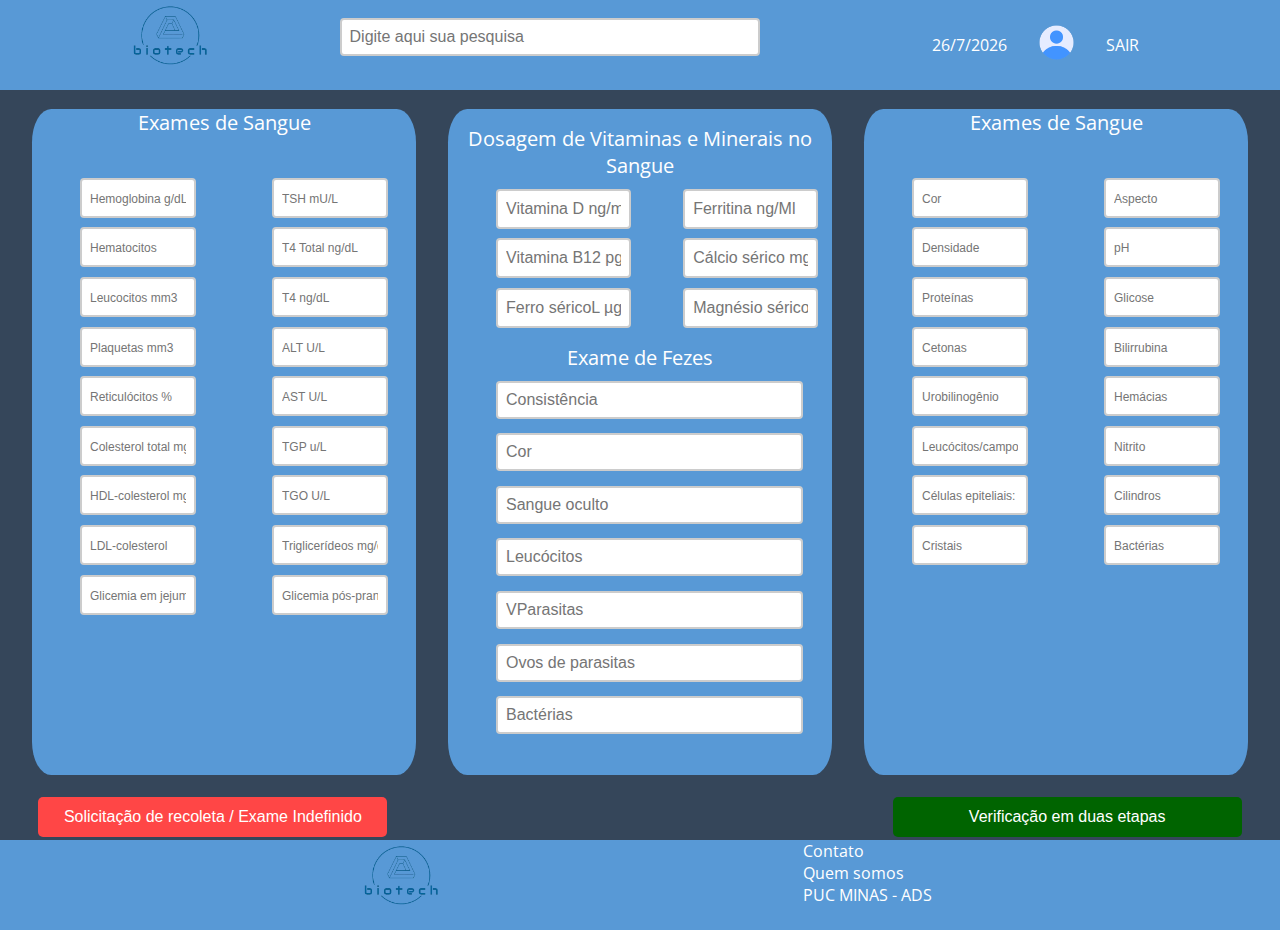
<file: Digitalização de pedidos/index.html>
<!DOCTYPE html>
<html lang="pt-br">
<head>
    <meta charset="UTF-8">
    <meta http-equiv="X-UA-Compatible" content="IE=edge">
    <meta name="viewport" content="width=device-width, initial-scale=1.0">
    <link rel="stylesheet" href="style.css">
    <link rel="stylesheet" href="style2.css">
    <title>Digitalizaão de Pedidos</title>
</head>
<body>

<header class="cabecalho">
        <div class="cabecalho__logo"><a href="../Pagina inicial/index.html"><img src="54d13027-2c33-4073-b04a-22f8c13ea47b-image - cópia.png" alt="" height="80px"></a></div>
        <div >
            <form class="cabecalho__pesquisar">
                <input type="text" name="pesquisa" placeholder="Digite aqui sua pesquisa">
              </form>
        </div>
        <ul class="cabecalho__list">
            <li class="cabecalho__item data" ></li>
            <li class="cabecalho__item">
                <div class="image__profile">
                    <img src="user.png" alt="" height="35px">
                </div>
            </li>
            <li class="cabecalho__item">SAIR</li>
        </ul>
</header>

<main class="div__main">
    <div class="div-1">
        <p class="h5-div1">Exames de Sangue</p>
            <div class="org__div1">
                <input type="text" name="" id="" class="input__div1" placeholder="Hemoglobina g/dL">
                <input type="text" name="" id="" class="input__div1" placeholder="TSH mU/L">
                <input type="text" name="" id="" class="input__div1" placeholder="Hematocitos">
                <input type="text" name="" id="" class="input__div1" placeholder="T4 Total ng/dL">
                <input type="text" name="" id="" class="input__div1" placeholder="Leucocitos mm3">
                <input type="text" name="" id="" class="input__div1" placeholder="T4 ng/dL">
                <input type="text" name="" id="" class="input__div1" placeholder="Plaquetas mm3">
                <input type="text" name="" id="" class="input__div1" placeholder="ALT U/L">
                <input type="text" name="" id="" class="input__div1" placeholder="Reticulócitos %">
                <input type="text" name="" id="" class="input__div1" placeholder="AST U/L">
                <input type="text" name="" id="" class="input__div1" placeholder="Colesterol total mg/dL">
                <input type="text" name="" id="" class="input__div1" placeholder="TGP u/L">
                <input type="text" name="" id="" class="input__div1" placeholder="HDL-colesterol mg/dL">
                <input type="text" name="" id="" class="input__div1" placeholder="TGO U/L">
                <input type="text" name="" id="" class="input__div1" placeholder="LDL-colesterol">
                <input type="text" name="" id="" class="input__div1" placeholder="Triglicerídeos mg/dL">
                <input type="text" name="" id="" class="input__div1" placeholder="Glicemia em jejum mg/dL">
                <input type="text" name="" id="" class="input__div1" placeholder="Glicemia pós-prandial: mg/DL">
            </div>
    </div>



    <div class="div-2">
        <p class="h3-div2">Dosagem de Vitaminas e Minerais no Sangue</p>
            <div class="form__div2">
                <input type="text" name="" id="" class="input__div2" placeholder="Vitamina D ng/mL">
                <input type="text" name="" id="" class="input__div2" placeholder="Ferritina ng/Ml">
                <input type="text" name="" id="" class="input__div2" placeholder="Vitamina B12 pg/mL">
                <input type="text" name="" id="" class="input__div2" placeholder="Cálcio sérico mg/dL">
                <input type="text" name="" id="" class="input__div2" placeholder="Ferro séricoL µg/dL">
                <input type="text" name="" id="" class="input__div2" placeholder="Magnésio sérico mg/dL">
            <div class="form__2-5">
                <p class="h3-div2">Exame de Fezes</p>
                <input type="text" name="" id="" class="input__div2-5" placeholder="Consistência">
                <input type="text" name="" id="" class="input__div2-5" placeholder="Cor">
                <input type="text" name="" id="" class="input__div2-5" placeholder="Sangue oculto">
                <input type="text" name="" id="" class="input__div2-5" placeholder="Leucócitos">
                <input type="text" name="" id="" class="input__div2-5" placeholder="VParasitas">
                <input type="text" name="" id="" class="input__div2-5" placeholder="Ovos de parasitas">
                <input type="text" name="" id="" class="input__div2-5" placeholder="Bactérias">
            </div>

            </div>
    </div>
        <div class="div-1">
            <p class="h5-div1">Exames de Sangue</p>
                <div class="org__div1">
                    <input type="text" name="" id="" class="input__div1" placeholder="Cor">
                    <input type="text" name="" id="" class="input__div1" placeholder="Aspecto">
                    <input type="text" name="" id="" class="input__div1" placeholder="Densidade">
                    <input type="text" name="" id="" class="input__div1" placeholder="pH">
                    <input type="text" name="" id="" class="input__div1" placeholder="Proteínas">
                    <input type="text" name="" id="" class="input__div1" placeholder="Glicose">
                    <input type="text" name="" id="" class="input__div1" placeholder="Cetonas">
                    <input type="text" name="" id="" class="input__div1" placeholder="Bilirrubina">
                    <input type="text" name="" id="" class="input__div1" placeholder="Urobilinogênio">
                    <input type="text" name="" id="" class="input__div1" placeholder="Hemácias">
                    <input type="text" name="" id="" class="input__div1" placeholder="Leucócitos/campo">
                    <input type="text" name="" id="" class="input__div1" placeholder="Nitrito">
                    <input type="text" name="" id="" class="input__div1" placeholder="Células epiteliais:">
                    <input type="text" name="" id="" class="input__div1" placeholder="Cilindros">
                    <input type="text" name="" id="" class="input__div1" placeholder="Cristais">
                    <input type="text" name="" id="" class="input__div1" placeholder="Bactérias">
                
                </div>
        </div>
    

    </div>

</main>
    <div class="footer__button">
        <a href="" class="button1">Solicitação de recoleta / Exame Indefinido</a>
         <a href="../Validação em duas etapas/index.html" class="button2">Verificação em duas etapas</a>
        
    </div>
    


<footer>
    <div class="cabecalho__logo"><img src="54d13027-2c33-4073-b04a-22f8c13ea47b-image - cópia.png" alt="" height="80px"></div>
        <div >
    <ul>
      <li><a href="#" class="link__footer">Contato</a></li>
      <li><a href="#" class="link__footer">Quem somos</a></li>
      <li><a href="#" class="link__footer">PUC MINAS - ADS</a></li>
    </ul>
</footer>
    <script src="js.js"></script>
</body>
</html>
</file>
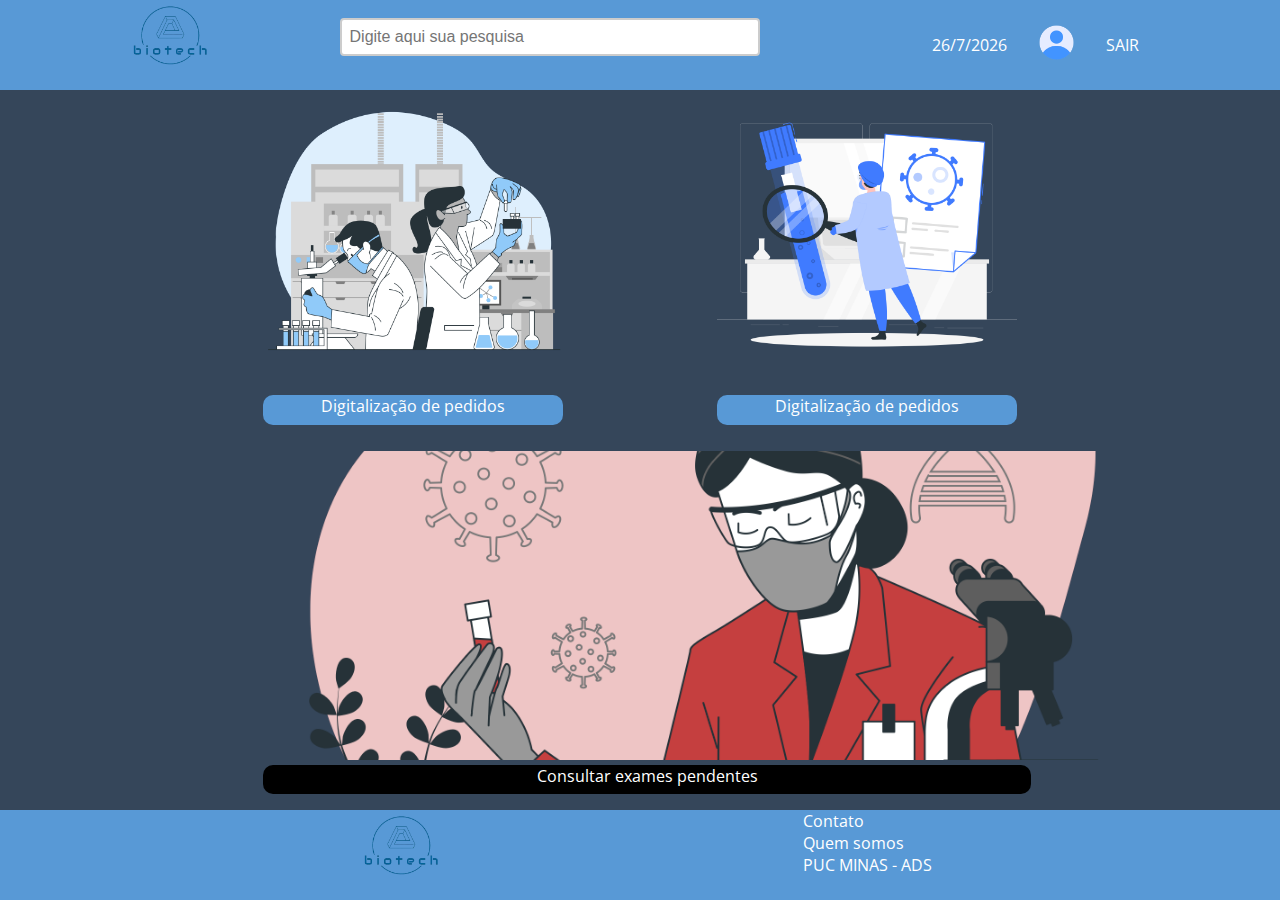
<file: Pagina inicial/index.html>
<!DOCTYPE html>
<html lang="pt-br">
<head>
    <meta charset="UTF-8">
    <meta http-equiv="X-UA-Compatible" content="IE=edge">
    <meta name="viewport" content="width=device-width, initial-scale=1.0">
    <link rel="stylesheet" href="style.css">
    <link rel="stylesheet" href="main.css">
    <title>Template</title>
</head>
<body>

<header class="cabecalho">
        <div class="cabecalho__logo"><img src="54d13027-2c33-4073-b04a-22f8c13ea47b-image - cópia.png" alt="" height="80px"></div>
        <div >
            <form class="cabecalho__pesquisar">
                <input type="text" name="pesquisa" placeholder="Digite aqui sua pesquisa">
              </form>
        </div>
        <ul class="cabecalho__list">
            <li class="cabecalho__item data" ></li>
            <li class="cabecalho__item">
                <div class="image__profile">
                    <img src="user.png" alt="" height="35px">
                </div>
            </li>
            <li class="cabecalho__item">SAIR</li>
        </ul>
</header>

<main>
    <ul class="list__main">
        <li class="list__item1">
            <a href="#">
                <img src="img/Laboratory-bro.png" alt="" class="img__main">
                <p class="text__acima"> Digitalização de pedidos</p>
            </a>    
        </li>
        <li class="list__item2 ">
            <a href="#">
                <img src="img/Blood test-rafiki.png" alt="" class="img__main">
                <p class="text__acima"> Digitalização de pedidos</p>
            </a>
        </li>
        <li class="list__item3">
            <a href="#">
                <img src="img/Blood test-bro.png" alt="" class="img__baixo">
                <p class="texto__baixo"> Consultar exames pendentes</p>
            </a>

        </li>
    </ul>


</main>



<footer>
    <div class="cabecalho__logo"><img src="54d13027-2c33-4073-b04a-22f8c13ea47b-image - cópia.png" alt="" height="80px"></div>
        <div >
    <ul>
      <li><a href="#" class="link__footer">Contato</a></li>
      <li><a href="#" class="link__footer">Quem somos</a></li>
      <li><a href="#" class="link__footer">PUC MINAS - ADS</a></li>
    </ul>
</footer>
    <script src="js.js"></script>
</body>
</html>
</file>
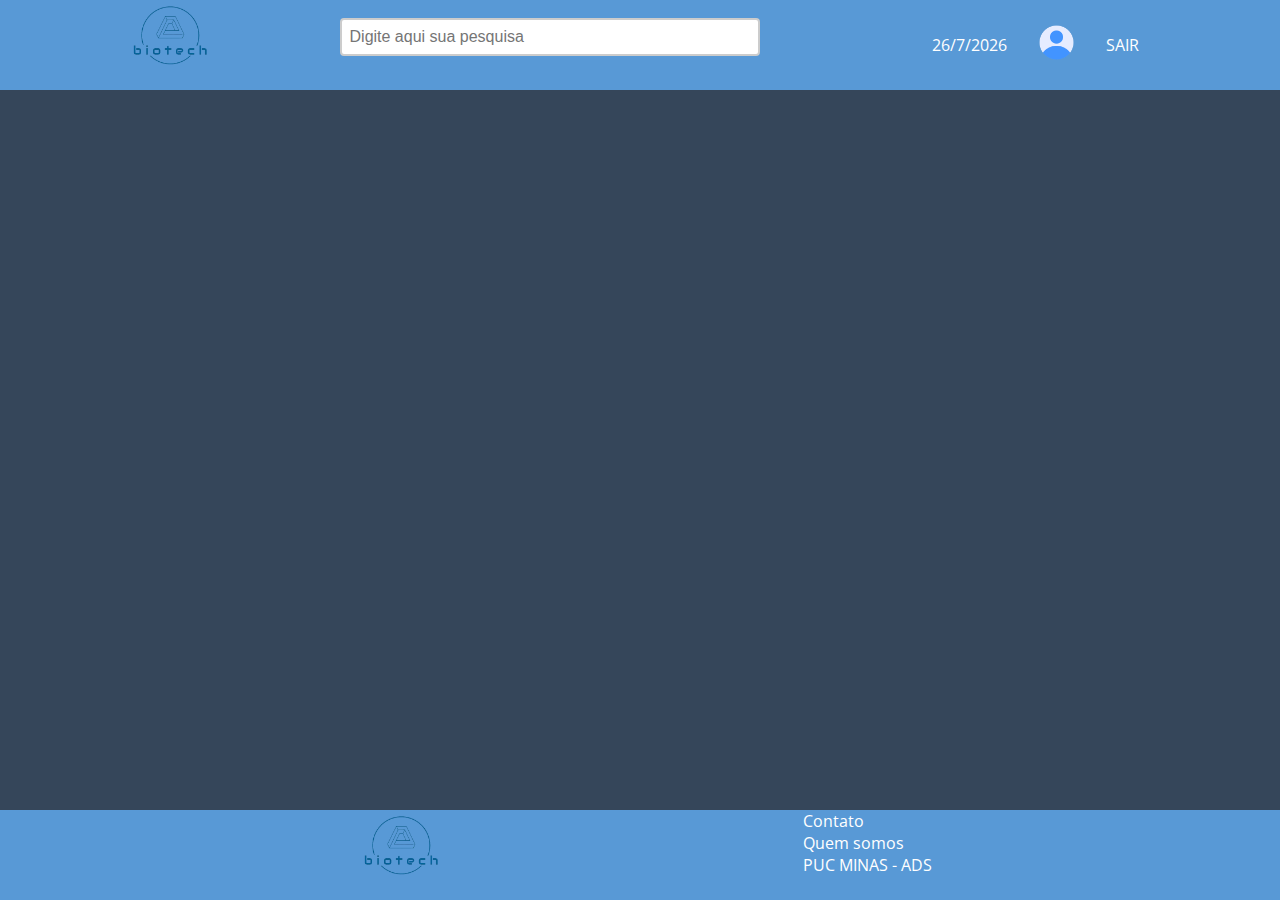
<file: Template/index.html>
<!DOCTYPE html>
<html lang="pt-br">
<head>
    <meta charset="UTF-8">
    <meta http-equiv="X-UA-Compatible" content="IE=edge">
    <meta name="viewport" content="width=device-width, initial-scale=1.0">
    <link rel="stylesheet" href="style.css">
    <title>Template</title>
</head>
<body>

<header class="cabecalho">
        <div class="cabecalho__logo"><img src="54d13027-2c33-4073-b04a-22f8c13ea47b-image - cópia.png" alt="" height="80px"></div>
        <div >
            <form class="cabecalho__pesquisar">
                <input type="text" name="pesquisa" placeholder="Digite aqui sua pesquisa">
              </form>
        </div>
        <ul class="cabecalho__list">
            <li class="cabecalho__item data" ></li>
            <li class="cabecalho__item">
                <div class="image__profile">
                    <img src="user.png" alt="" height="35px">
                </div>
            </li>
            <li class="cabecalho__item">SAIR</li>
        </ul>
</header>

<main>



</main>



<footer>
    <div class="cabecalho__logo"><img src="54d13027-2c33-4073-b04a-22f8c13ea47b-image - cópia.png" alt="" height="80px"></div>
        <div >
    <ul>
      <li><a href="#" class="link__footer">Contato</a></li>
      <li><a href="#" class="link__footer">Quem somos</a></li>
      <li><a href="#" class="link__footer">PUC MINAS - ADS</a></li>
    </ul>
</footer>
    <script src="js.js"></script>
</body>
</html>
</file>
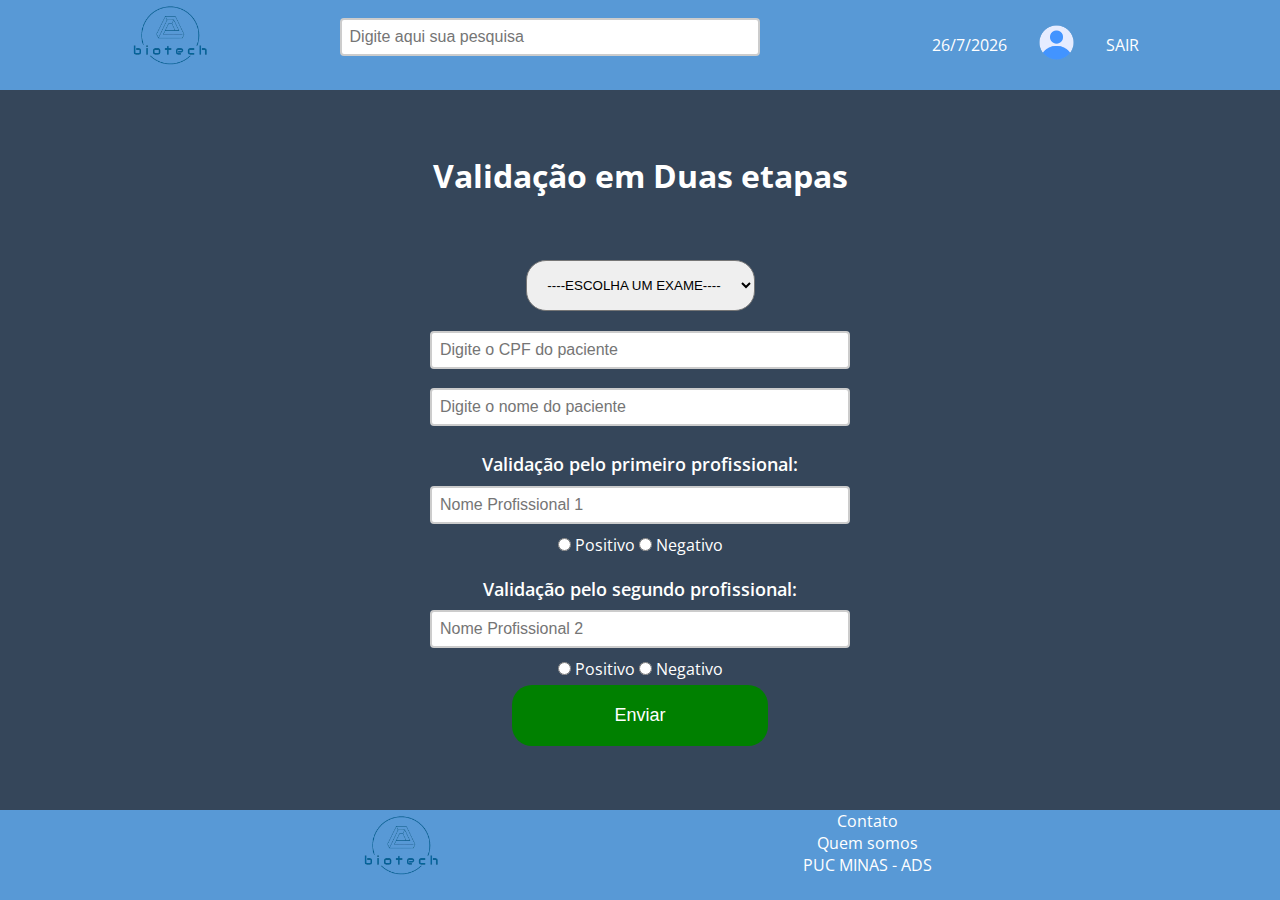
<file: Validação em duas etapas/index.html>
<!DOCTYPE html>
<html lang="pt-br">
<head>
    <meta charset="UTF-8">
    <meta http-equiv="X-UA-Compatible" content="IE=edge">
    <meta name="viewport" content="width=device-width, initial-scale=1.0">
    <link rel="stylesheet" href="style.css">
    <link rel="stylesheet" href="style2.css">
    <title>Validação em duas etapas</title>
</head>
<body>
    <header class="cabecalho">
        <div class="cabecalho__logo"><img src="54d13027-2c33-4073-b04a-22f8c13ea47b-image - cópia.png" alt="" height="80px"></div>
        <div >
            <form class="cabecalho__pesquisar">
                <input type="text" name="pesquisa" placeholder="Digite aqui sua pesquisa">
              </form>
        </div>
        <ul class="cabecalho__list">
            <li class="cabecalho__item data" ></li>
            <li class="cabecalho__item">
                <div class="image__profile">
                    <img src="user.png" alt="" height="35px">
                </div>
            </li>
            <li class="cabecalho__item">SAIR</li>
        </ul>
</header>




<main class="main__form">
    <h1>Validação em Duas etapas</h1>
    <form action="" class="form__doencas">
        <select name="doencas" id="select__doencas"class="select__doencas" required>
            <option value="escolha">----ESCOLHA UM EXAME----</option>
            <option value="hiv">HIV</option>
            <option value="sifilis">Sifilis</option>
            <option value="paternidade">Paternidade</option>
            <option value="covid">Covid</option>
        </select>

        <label for="cpf"></label>
        <input type="text" id="cpf" name="CPF" placeholder="Digite o CPF do paciente" pattern="[0-9]{11}" title="Digite um CPF válido de 11 dígitos" required>

        <label for="name"></label>
        <input type="text" id="name" name="name" placeholder="Digite o nome do paciente" required>

        <div class="div__p">
            <p>Validação pelo primeiro profissional:</p>
            <input type="text" name="prof1" id="prof1" placeholder="Nome Profissional 1"  required>
        </div>
        <div class="radio-group radio1">
          <input type="radio" id="opcao1" name="opcao1" value="positivo">
          <label for="opcao1">Positivo</label>
        
          <input type="radio" id="opcao2" name="opcao1" value="negativo">
          <label for="opcao2">Negativo</label>
        </div>
        
        <div class="div__p">
            <p>Validação pelo segundo profissional:</p>
            <input type="text" name="prof2" id="prof2" placeholder="Nome Profissional 2" required>
        </div>
        <div class="radio-group radio2">
        <input type="radio" id="opcao3" name="opcao" value="positivo">
        <label for="opcao3">Positivo</label>

        <input type="radio" id="opcao4" name="opcao" value="negativo">
        <label for="opcao4">Negativo</label> 
        </div>

        <button type="submit">Enviar</button>

    </form>
</main>


<footer>
    <div class="cabecalho__logo"><img src="54d13027-2c33-4073-b04a-22f8c13ea47b-image - cópia.png" alt="" height="80px"></div>
        <div >
    <ul class="list__footer">
      <li class="item__footer"><a href="#" class="link__footer">Contato</a></li>
      <li class="item__footer"><a href="#" class="link__footer">Quem somos</a></li>
      <li class="item__footer"> <a href="#" class="link__footer">PUC MINAS - ADS</a></li>
    </ul>
</footer>
    <script src="js.js"></script>
</body>
</html>
</file>
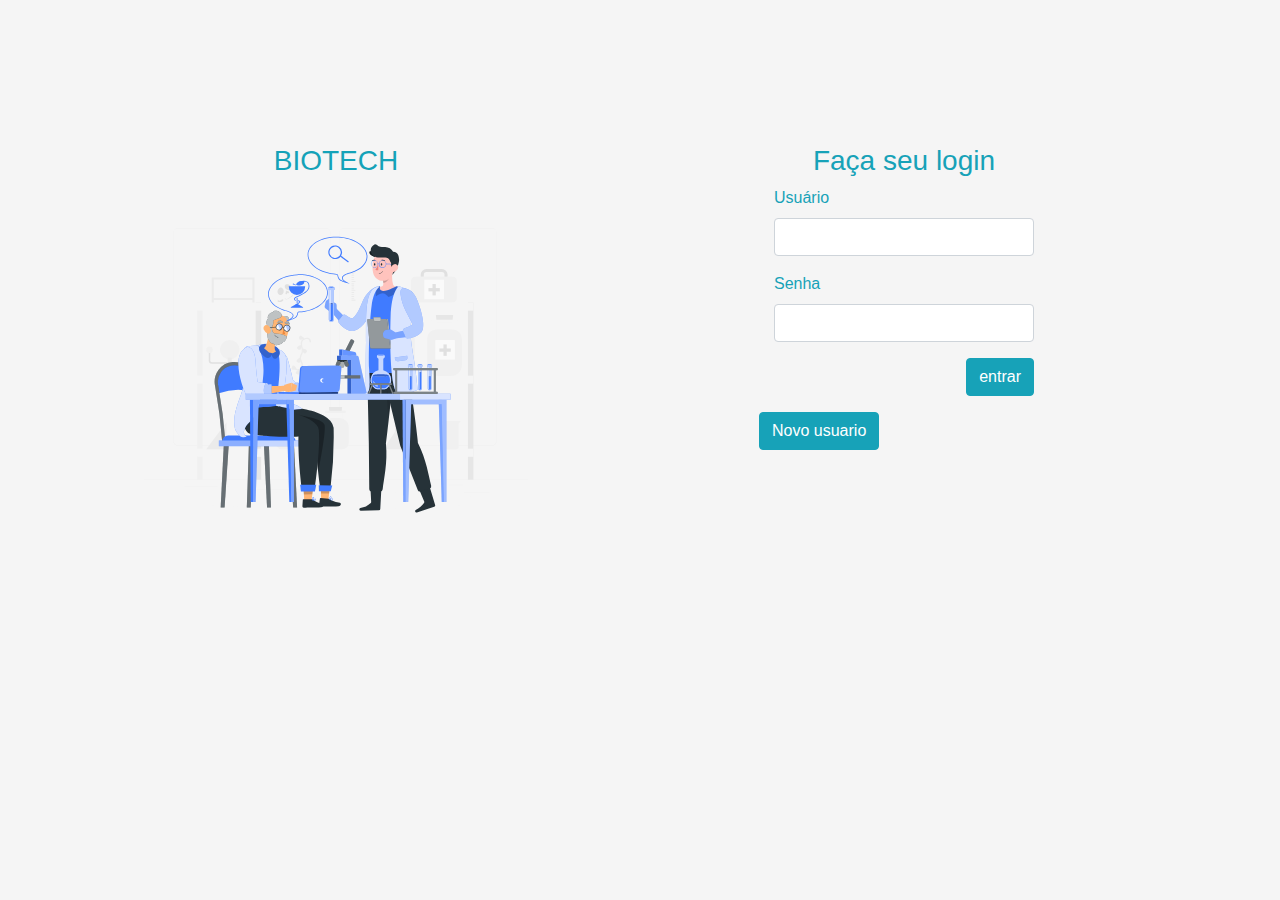
<file: Login2/login.html>
<!DOCTYPE html>
<html lang="en">

<head>
	<meta charset="UTF-8">
	<meta name="viewport" content="width=device-width, initial-scale=1.0">
	<title>Login</title>
	<link rel="stylesheet" href="https://maxcdn.bootstrapcdn.com/bootstrap/4.0.0/css/bootstrap.min.css" integrity="sha384-Gn5384xqQ1aoWXA+058RXPxPg6fy4IWvTNh0E263XmFcJlSAwiGgFAW/dAiS6JXm"
	 crossorigin="anonymous">
     <link rel="stylesheet" href="style.css">
</head>

<body class="body__login">
	<div id="login">

        <div class="div__img">
            <h3 class="h3__azul" style="color: #14A2B8;">BIOTECH</h3>

            <img src="doutores.svg" alt="" class="img__login">
        </div>

		
		<div class="container">
			<div id="login-row" class="row justify-content-center align-items-center">
				<div id="login-column" class="col-md-6">
					<div id="login-box" class="col-md-12">
						<form id="login-form" class="form" method="post" onsubmit="loginUser (this)">
							<h3 class="text-center text-info">Faça seu login</h3>
							<div class="form-group">
								<label for="username" class="text-info">Usuário</label><br>
                                <input type="text" name="username" id="username" class="form-control">
                            </div>
                            <div class="form-group">
                                <label for="password" class="text-info">Senha</label><br>
                                <input type="text" name="password" id="password" class="form-control">
                            </div>
                            <div class="form-group text-right">                                
                                <input type="submit" name="entrar" class="btn btn-info btn-md" value="entrar">
                            </div>
                        </form>
                    </div>
                    <button type="button" class="btn btn-info" data-toggle="modal" data-target="#loginModal">Novo usuario</button>
                </div>
            </div>
        </div>
    </div>    

  <!-- Modal -->
  <div class="modal fade" id="loginModal" tabindex="-1" role="dialog" aria-labelledby="loginModalLabel" aria-hidden="true">
    <div class="modal-dialog" role="document">
      <div class="modal-content">
        <div class="modal-header">
          <h5 class="modal-title" id="loginModalLabel">Login App</h5>
          <button type="button" class="close" data-dismiss="modal" aria-label="Close">
            <span aria-hidden="true">&times;</span>
          </button>
        </div>
        <div class="modal-body">
            <div id="login-box" class="col-md-12">
                <form id="login-form" class="form" method="post" onsubmit="loginUser (this)">
                    <h3 class="text-center text-info">Novo usuário</h3>
                    <div class="form-group">
                        <label for="login" class="text-info">Usuário</label><br>
                        <input type="text" name="txt_login" id="txt_login" class="form-control">
                    </div>
                    <div class="form-group">
                        <label for="nome" class="text-info">Nome completo</label><br>
                        <input type="text" name="txt_nome" id="txt_nome" class="form-control">
                    </div>
                    <div class="form-group">
                        <label for="email" class="text-info">email</label><br>
                        <input type="text" name="txt_email" id="txt_email" class="form-control">
                    </div>
                    <div class="form-group">
                        <label for="senha" class="text-info">Senha</label><br>
                        <input type="password" name="txt_senha" id="txt_senha" class="form-control">
                    </div>
                    <div class="form-group">
                        <label for="senha2" class="text-info">Confirmação de Senha</label><br>
                        <input type="password" name="txt_senha2" id="txt_senha2" class="form-control">
                    </div>
                </form>
            </div>
        </div>
        <div class="modal-footer">
          <button type="button" class="btn btn-secondary" data-dismiss="modal">Cancelar</button>
          <button type="button" id="btn_salvar" class="btn btn-info">Salvar</button>
        </div>
      </div>
    </div>
  </div>

    <script src="login.js"></script>
    <script>
        
        // Declara uma função para processar o formulário de login
        function processaFormLogin (event) {                
                // Cancela a submissão do formulário para tratar sem fazer refresh da tela
                event.preventDefault ();

                // Obtem os dados de login e senha a partir do formulário de login
                var username = document.getElementById('username').value;
                var password = document.getElementById('password').value;

                // Valida login e se estiver ok, redireciona para tela inicial da aplicação
                resultadoLogin = loginUser (username, password);
                if (resultadoLogin) {
                    window.location.href = 'index.html';
                }
                else { // Se login falhou, avisa ao usuário
                    alert ('Usuário ou senha incorretos');
                }
        }

        function salvaLogin (event) {
            // Cancela a submissão do formulário para tratar sem fazer refresh da tela
            event.preventDefault ();

            // Obtem os dados do formulário
            let login  = document.getElementById('txt_login').value;
            let nome   = document.getElementById('txt_nome').value;
            let email  = document.getElementById('txt_email').value;
            let senha  = document.getElementById('txt_senha').value;
            let senha2 = document.getElementById('txt_senha2').value;
            if (senha != senha2) {
                alert ('As senhas informadas não conferem.');
                return
            }

            // Adiciona o usuário no banco de dados
            addUser (nome, login, senha, email);
            alert ('Usuário salvo com sucesso. Proceda com o login para ');

            // Oculta a div modal do login
            //document.getElementById ('loginModal').style.display = 'none';
            $('#loginModal').modal('hide');
        }

        // Associa a funçao processaFormLogin  formulário adicionado um manipulador do evento submit
        document.getElementById ('login-form').addEventListener ('submit', processaFormLogin);


        // Associar salvamento ao botao
        document.getElementById ('btn_salvar').addEventListener ('click', salvaLogin);        
    </script>

    <script src="https://code.jquery.com/jquery-3.2.1.slim.min.js" integrity="sha384-KJ3o2DKtIkvYIK3UENzmM7KCkRr/rE9/Qpg6aAZGJwFDMVNA/GpGFF93hXpG5KkN" crossorigin="anonymous"></script>
    <script src="https://cdnjs.cloudflare.com/ajax/libs/popper.js/1.12.9/umd/popper.min.js" integrity="sha384-ApNbgh9B+Y1QKtv3Rn7W3mgPxhU9K/ScQsAP7hUibX39j7fakFPskvXusvfa0b4Q" crossorigin="anonymous"></script>
    <script src="https://maxcdn.bootstrapcdn.com/bootstrap/4.0.0/js/bootstrap.min.js" integrity="sha384-JZR6Spejh4U02d8jOt6vLEHfe/JQGiRRSQQxSfFWpi1MquVdAyjUar5+76PVCmYl" crossorigin="anonymous"></script>    
</body>
</html>
</file>
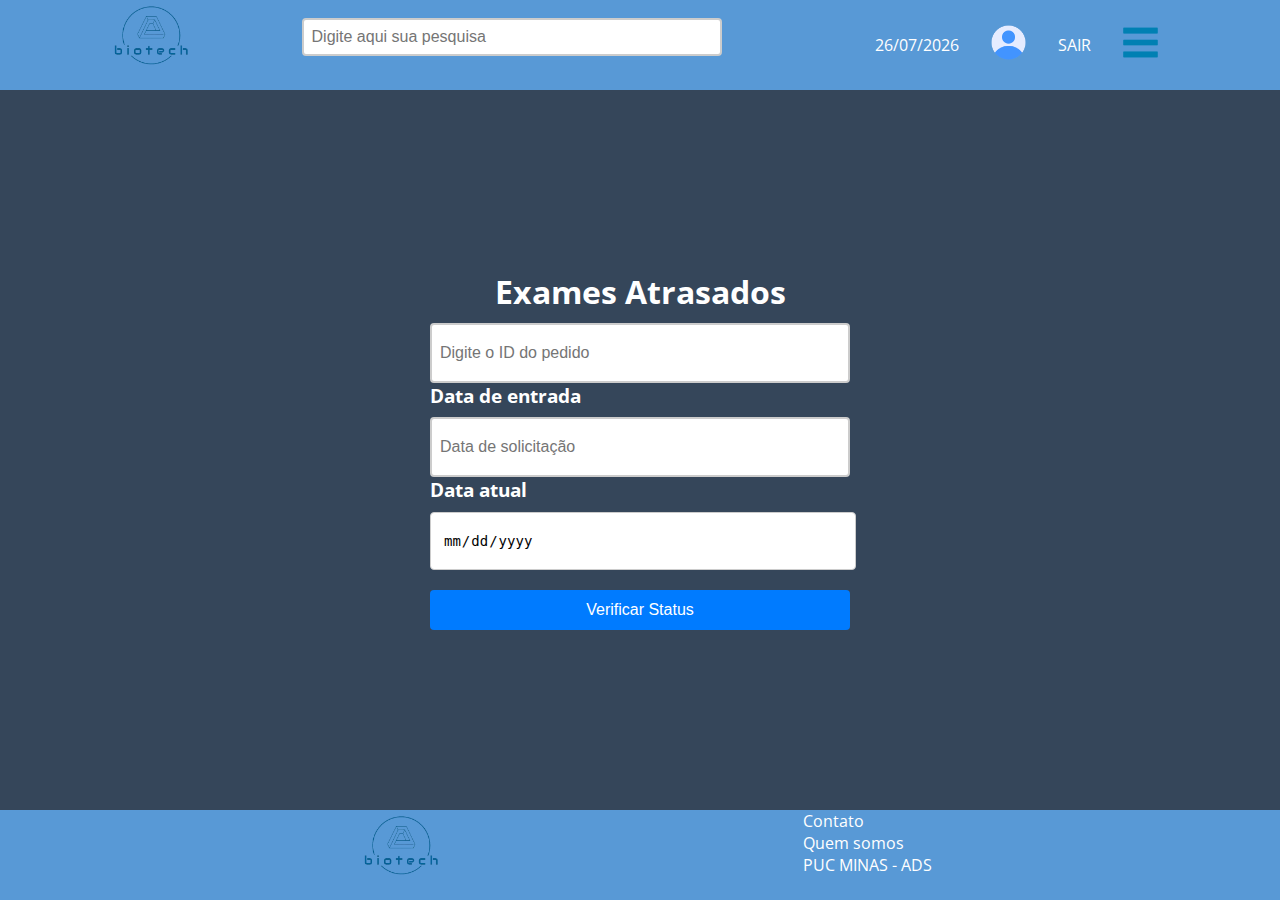
<file: Pedidos atraasados/ConsultarPedidos.html>
<!DOCTYPE html>
<html lang="pt-br">
<head>
    <meta charset="UTF-8">
    <meta http-equiv="X-UA-Compatible" content="IE=edge">
    <meta name="viewport" content="width=device-width, initial-scale=1.0">
    <link rel="stylesheet" href="style.css">
    <title>Exames Atrasados</title>
</head>
<body>

<header class="cabecalho">
        <div class="cabecalho__logo"><img src="54d13027-2c33-4073-b04a-22f8c13ea47b-image - cópia.png" alt="" height="80px"></div>
        <div >
            <form class="cabecalho__pesquisar">
                <input type="text" name="pesquisa" placeholder="Digite aqui sua pesquisa">
              </form>
        </div>
        <ul class="cabecalho__list">
            <li class="cabecalho__item data" ></li>
            <li class="cabecalho__item">
                <div class="image__profile">
                    <img src="user.png" alt="" height="35px">
                </div>
            </li>
            <li class="cabecalho__item">SAIR</li>


            <li class="cabecalho__item">
                <div class="dropdown">
                    <img src="./menu.png" alt="Menu" class="dropbtn" height="35px">
                    <div class="dropdown-content">
                      <a href="#">Menu Inicial</a>
                      <a href="#">Digitar Pedidos</a>
                      <a href="#">Exames Atrasados</a>
                      
                    </div>
                  </div>

            </li>

        </ul>
</header>

<main>
    <div class="div__input">
        <h1 class="title">Exames Atrasados</h1>
        <input type="text" id="numeroPedido" class="input__pedido input__data" placeholder="Digite o ID do pedido" required oninput="preencherDataSolicitacao()">
        <h3>Data de entrada</h3>
        <input type="text" id="dataSolicitacao" placeholder="Data de solicitação" class="input__data" readonly>
        <h3>Data atual</h3>
        <input type="date" id="dataAtual" placeholder="Data atual" class="input__data" readonly>
        <button onclick="verificarDiferenca()" class="button__data">Verificar Status</button>
        <p id="mensagem"></p>
    </div>

</main>



<footer>
    <div class="cabecalho__logo"><img src="54d13027-2c33-4073-b04a-22f8c13ea47b-image - cópia.png" alt="" height="80px"></div>
        <div >
    <ul>
      <li><a href="#" class="link__footer">Contato</a></li>
      <li><a href="#" class="link__footer">Quem somos</a></li>
      <li><a href="#" class="link__footer">PUC MINAS - ADS</a></li>
    </ul>
</footer>
    <script src="js.js"></script>
</body>
</html>
</file>
<file: Digitalização de pedidos/style.css>
@import url('https://fonts.googleapis.com/css2?family=Open+Sans:wght@300;800&display=swap');

*{
    list-style: none;
    margin: 0;
    padding: 0;
}

body{
    font-family: 'Open Sans', sans-serif;
    color: #fff;
}

.cabecalho{
    background-color: #5899D6;
    height: 10vh;
    display: flex;
    justify-content: space-evenly;


}


form{
    display: flex;
    align-items: center;
}

.cabecalho__pesquisar{
    margin-top: .5rem;
   
}


.cabecalho__list{
    display: flex;
    margin: 1.5rem;
    align-items: center;
}

.cabecalho__item{

  padding-left: 2rem;
}

input[type="text"] {
    margin-top: .6rem;
    width: 400px;
    padding: 8px;
    font-size: 16px;
    border: 2px solid #ccc;
    border-radius: 4px;
}

main{
    
    background-color: #35465A;
    height: 70vh;
    display: flex;
    justify-content: space-evenly;

}

footer{
    background-color: #5899D6;
    height: 10vh;
    display: flex;
    justify-content: space-evenly;
   

}

.link__footer{
    text-decoration: none;
    color: #fff;
}

.link__footer:hover{
    transition: .9s;
    font-size: 18px;
}
</file>
<file: Digitalização de pedidos/style2.css>
.div__main{
    display: flex;
   justify-content: space-evenly;
   padding: 1.2rem 0px; 
  
}


.div-1{
    background-color: #5899D6;
    border-radius: 5%;
    width: 30vw;
    height: 74vh;
}

.div-2{
    background-color: #5899D6;
    border-radius: 5%;
    width: 30vw;
    height: 74vh;
}

.div-3{
    background-color: #5899D6;
    border-radius: 5%;
    width: 30vw;
    height: 74vh;
}


.org__div1{
    display: grid;
    grid-template-columns: 1fr 1fr; 
  }
  
  .h5-div1{
    padding-bottom: 2rem;
    font-size: medium;
    text-align: center;
    font-size: 20px;
  }

  .div-1 input[type="text"] {
    width: 50%;
   height: 20px;
   margin-left: 3rem;
  
  }

  .input__div1::placeholder {
    font-size: 12px}

.footer__button{
  height: .5vh;
  background-color: #35465A;
  padding: 3%;
  display: flex;
  justify-content: space-between;
}

.button1 {
  display: inline-block;
  text-decoration: none;
  text-align: center;
  width: 29%;
  height: 40px;
  background-color: #FF4646;
  color: #FFFFFF;
  border: none;
  border-radius: 5px;
  font-family: Arial, sans-serif;
  font-size: 16px;
  line-height: 40px;
  transition: background-color 0.3s ease;
}

.button1:hover {
  background-color: #fc0000;
}

.button1:active {
  background-color: #FF3333;
}


.button2 {
  display: inline-block;
  text-decoration: none;
  text-align: center;
  width: 29%;
  height: 40px;
  background-color: #006400;
  color: #FFFFFF;
  border: none;
  border-radius: 5px;
  font-family: Arial, sans-serif;
  font-size: 16px;
  line-height: 40px;
  transition: background-color 0.3s ease;
}

.button2:hover {
  background-color: #004700;
}

.button2:active {
  background-color: #004f00;
}

.h3-div2{
  padding-top: 1rem;
  text-align: center;
  font-size: 20px;
}

.div-2 input[type="text"] {
  width: 30%;
 height: 20px;
 margin-left: 3rem;
 
}

.form__div2{
  margin-bottom: 3rem;
}


  .input__div2-5 {
    width: 80% !important;
    height: 12% !important;
    box-sizing: border-box !important;
    margin-bottom: 5px !important;
  }
</file>
<file: Pagina inicial/style.css>
@import url('https://fonts.googleapis.com/css2?family=Open+Sans:wght@300;800&display=swap');

*{
    list-style: none;
    margin: 0;
    padding: 0;
}

body{
    font-family: 'Open Sans', sans-serif;
    color: #fff;

    
}

.cabecalho{
    background-color: #5899D6;
    height: 10vh;
    display: flex;
    justify-content: space-evenly;


}


form{
    display: flex;
    align-items: center;
}

.cabecalho__pesquisar{
    margin-top: .5rem;
   
}


.cabecalho__list{
    display: flex;
    margin: 1.5rem;
    align-items: center;
}

.cabecalho__item{

  padding-left: 2rem;
}

input[type="text"] {
    margin-top: .6rem;
    width: 400px;
    padding: 8px;
    font-size: 16px;
    border: 2px solid #ccc;
    border-radius: 4px;
}

main{
    
    background-color: #35465A;
    height: 80vh;
    display: flex;
    justify-content: space-evenly;

}

footer{
    background-color: #5899D6;
    height: 10vh;
    display: flex;
    justify-content: space-evenly;
   

}

.link__footer{
    text-decoration: none;
    color: #fff;
}

.link__footer:hover{
    transition: .9s;
    font-size: 18px;
}
</file>
<file: Pagina inicial/main.css>
*{
    text-decoration: none;
}

.img__main{
    width: 300px;
    height: 300px;
}

a{
    color: #fff;
}

.text__acima{
    background-color: #5899D6;
    text-align: center;
    width: 300px;
    height: 30px;
    border-radius: 10px;

}


.img__main:hover{
    height: 310px;
    width: 310px;
    transition: .4s;
}

.list__main {
    display: grid;
  grid-template-columns: 1fr;
  grid-template-rows: auto 1fr;
  gap: 10px;
}



.list__item1 {
    grid-column: 1 / span 1;
    grid-row: 1 / span 1;
    padding-right: 9rem;
}

.list__item2 {
    grid-column: 2 / span 2;
    grid-row: 1/ span 1;
}

.list__item3 {
    grid-column: 1/ span 2;
    grid-row: 2 / span 2;
    width: 400px;
    padding-top: 1em; 

}

.img__baixo{
    width: 900px;
    object-fit: cover;
    height: calc(100% - 50px);

       
}

.img__baixo:hover{
    width: 910px;
    transition: .4s;
}

.texto__baixo{
    background-color: black; 
    color: #fff;
    width: 60vw; 
   text-align: center;
   height: 1.8em;
   border-radius: 10px;
} 


@media (max-width: 768px) {
    .texto__baixo{
        width: 100vw; 
    }
  }
</file>
<file: Template/style.css>
@import url('https://fonts.googleapis.com/css2?family=Open+Sans:wght@300;800&display=swap');

*{
    list-style: none;
    margin: 0;
    padding: 0;
}

body{
    font-family: 'Open Sans', sans-serif;
    color: #fff;
}

.cabecalho{
    background-color: #5899D6;
    height: 10vh;
    display: flex;
    justify-content: space-evenly;


}


form{
    display: flex;
    align-items: center;
}

.cabecalho__pesquisar{
    margin-top: .5rem;
   
}


.cabecalho__list{
    display: flex;
    margin: 1.5rem;
    align-items: center;
}

.cabecalho__item{

  padding-left: 2rem;
}

input[type="text"] {
    margin-top: .6rem;
    width: 400px;
    padding: 8px;
    font-size: 16px;
    border: 2px solid #ccc;
    border-radius: 4px;
}

main{
    
    background-color: #35465A;
    height: 80vh;
    display: flex;
    justify-content: space-evenly;

}

footer{
    background-color: #5899D6;
    height: 10vh;
    display: flex;
    justify-content: space-evenly;
   

}

.link__footer{
    text-decoration: none;
    color: #fff;
}

.link__footer:hover{
    transition: .9s;
    font-size: 18px;
}
</file>
<file: Validação em duas etapas/style.css>
@import url('https://fonts.googleapis.com/css2?family=Open+Sans:wght@300;800&display=swap');

*{
    list-style: none;
    margin: 0;
    padding: 0;
}

body{
    font-family: 'Open Sans', sans-serif;
    color: #fff;
}

.cabecalho{
    background-color: #5899D6;
    height: 10vh;
    display: flex;
    justify-content: space-evenly;


}


form{
    display: flex;
    align-items: center;
}

.cabecalho__pesquisar{
    margin-top: .5rem;
   
}


.cabecalho__list{
    display: flex;
    margin: 1.5rem;
    align-items: center;
}

.cabecalho__item{

  padding-left: 2rem;
}

input[type="text"] {
    margin-top: .6rem;
    width: 400px;
    padding: 8px;
    font-size: 16px;
    border: 2px solid #ccc;
    border-radius: 4px;
}

main{
    
    background-color: #35465A;
    height: 80vh;
    display: flex;
    justify-content: space-evenly;

}

footer{
    background-color: #5899D6;
    height: 10vh;
    display: flex;
    justify-content: space-evenly;
   

}

.link__footer{
    text-decoration: none;
    color: #fff;
}

.link__footer:hover{
    transition: .9s;
    font-size: 18px;
}

.list__footer{
    text-align: center;
}
</file>
<file: Validação em duas etapas/style2.css>
.select__doencas{
    padding: 1rem;
    border-radius: 20px;
    text-align: center;
}

.main__form {
    display: flex;
    flex-direction: column;
    align-items: center;
}

.form__doencas {
    display: flex;
    flex-direction: column;
    align-items: center;
}

.form__doencas select,
.form__doencas input {
    margin-bottom: 10px;
}

.radio-group{
    align-items: center;
    text-align: center;
 
}


button {
    background-color: green;
    padding: 20px;
    border-radius: 20px;
    color: white;
    border: none;
    cursor: pointer;
    width: 20vw;
    font-size: 18px;

      }

    button:hover{
        font-size: 20px;
        transition: .6s;
    }

    .div__p{
        text-align: center;
        padding-top: 1rem;
    }

    .div__p > p {
        font-size: 18px;
        font-weight:600
    }
</file>
<file: Login2/style.css>
body{
    background-color: #F5F5F5;
}

#login{
    
    display: flex;
    padding-top: 9em;
    align-items: flex-start;
  
}
   


.div__img{
    margin-left: 9rem;
}

.container{
   
    width: 50vw;
}

.img__login{
    width: 30vw;
    padding-left: em;
}

.login-box{
    display: flex;

}

.h3__azul{text-align:   center;

}
</file>
<file: Pedidos atraasados/style.css>
@import url('https://fonts.googleapis.com/css2?family=Open+Sans:wght@300;800&display=swap');

*{
    list-style: none;
    margin: 0;
    padding: 0;
}

body{
    font-family: 'Open Sans', sans-serif;
    color: #fff;
}

.cabecalho{
    background-color: #5899D6;
    height: 10vh;
    display: flex;
    justify-content: space-evenly;


}


form{
    display: flex;
    align-items: center;
}

.cabecalho__pesquisar{
    margin-top: .5rem;
   
}


.cabecalho__list{
    display: flex;
    margin: 1.5rem;
    align-items: center;
}

.cabecalho__item{

  padding-left: 2rem;
}

input[type="text"] {
    margin-top: .6rem;
    width: 400px;
    padding: 8px;
    font-size: 16px;
    border: 2px solid #ccc;
    border-radius: 4px;
}

main{
    
    background-color: #35465A;
    height: 80vh;
    display: flex;
    justify-content: space-evenly;

}

footer{
    background-color: #5899D6;
    height: 10vh;
    display: flex;
    justify-content: space-evenly;
   

}

.div__input{
    display: flex;
    flex-direction: column;
    justify-content: center;
   
}

.link__footer{
    text-decoration: none;
    color: #fff;
}

.link__footer:hover{
    transition: .9s;
    font-size: 18px;
}

.input__data {
    width: 100%;
    max-width: 400px;
    height: 40px;
    border: 1px solid #ccc;
    border-radius: 4px;
    padding: 8px 12px;
    font-size: 14px;
    margin-top: 10px;
    
  }
  
  .button__data {
    width: 150px;
    height: 40px;
    background-color: #007bff;
    color: #fff;
    border: none;
    border-radius: 4px;
    padding: 10px 16px;
    font-size: 16px;
    cursor: pointer;
    margin-top: 20px;
    align-items: center;
    width: 100%;
  }
  
  .button__data:hover {
    background-color: #004084;
    transition: .6s;
  }

  .title{
    align-self: center;
  }


  .dropdown {
    position: relative;
    display: inline-block;
    text-align: center;
  }
  
  .dropdown-content {
    display: none;
    position: absolute;
    background-color: #5899D6;
    color: white;
    min-width: 160px;
    box-shadow: 0px 8px 16px 0px rgba(0,0,0,0.2);
    z-index: 1;
    opacity: 0;
    transition:  0.5s ease;
    border-radius: 4px;
    border: 1px solid #FFFFFF;
  }
  
  .dropdown-content a {
    color: white;
    padding: 12px 16px;
    text-decoration: none;
    display: block;
  }
  
  .dropdown:hover .dropdown-content {
    display: block;
    opacity: 1;
    border: 2px solid #FFFFFF; 
  }


  @media (max-width: 768px){
  .cabecalho__pesquisar{
    display: none;
  }

  input{
    width: 90%!important;
  }
}
</file>
